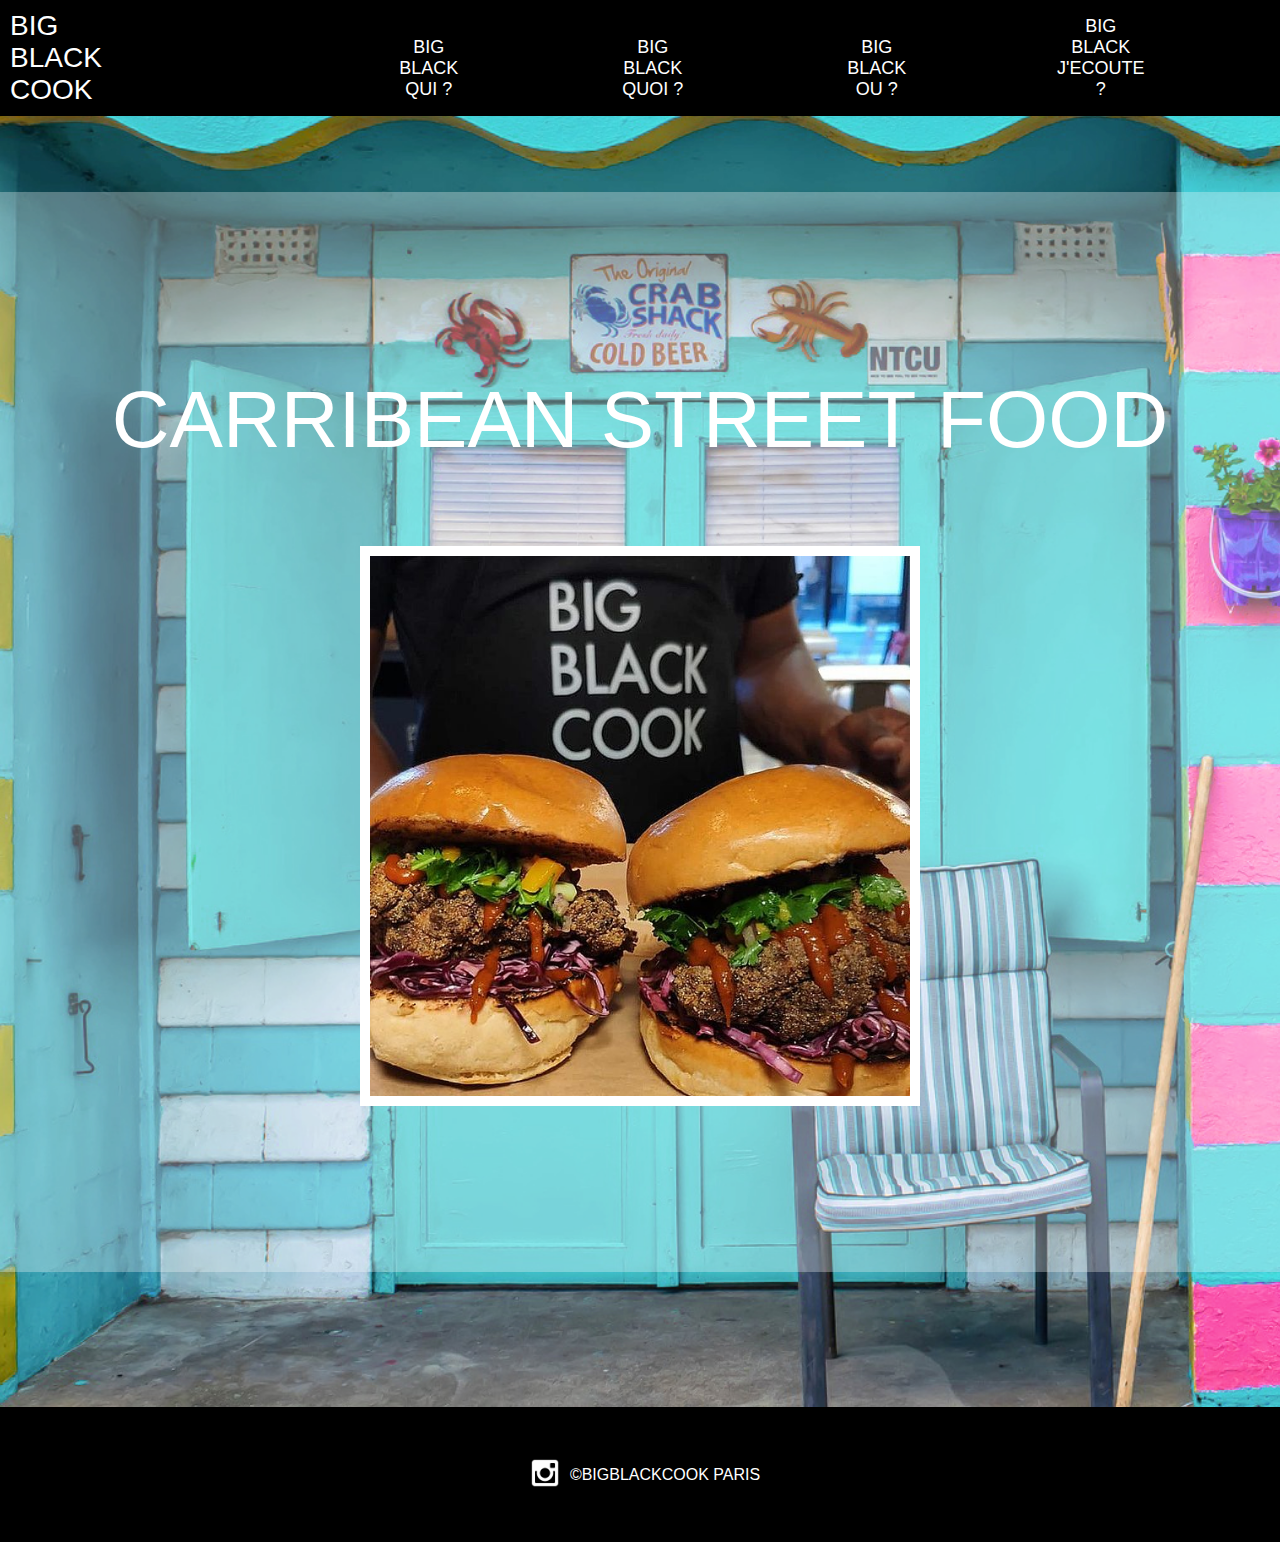
<file: index.html>
<!DOCTYPE html>
<html lang="fr" dir="ltr">
  <head>
    <meta charset="utf-8">
    <meta name="viewport" content="width=device-width", initial-scale="1", user-scalable="0">
    <title>BIG BLACK COOK</title>
    <link rel="stylesheet" href="style.css">

  </head>
  <body>
    <header class="header">


      <div class="header__logo">
          <a href="index.html">BIG<br/>BLACK<br/>COOK</a>
      </div>
      <div class="header__menu">
        <div class="header__menu-element">
          <a href="Bigblackqui.html">BIG BLACK<br/>QUI ?</a>
        </div>
        <div class="header__menu-element">
          <a href="Bigblackquoi.html">BIG BLACK<br/>QUOI ?</a>
        </div>
        <div class="header__menu-element">
          <a href="Bigblackou.html">BIG BLACK<br/>OU ?</a>
        </div>
        <div class="header__menu-element">
          <a href="Bigblackjecoute.html">BIG BLACK<br/>J'ECOUTE ?</a>
        </div>
    </header>
      <main class="index">
          <p>CARRIBEAN STREET FOOD</p>
          <img src="images/photo1.jpg" alt="Photo du chef avec deux burgers">
      </main>


    <footer>
        <p>©BIGBLACKCOOK PARIS</p>
        <a href="#"><img src="images/Instagram.png" alt="logo instagram"></a>
    </footer>

  </body>
</html>
</file>
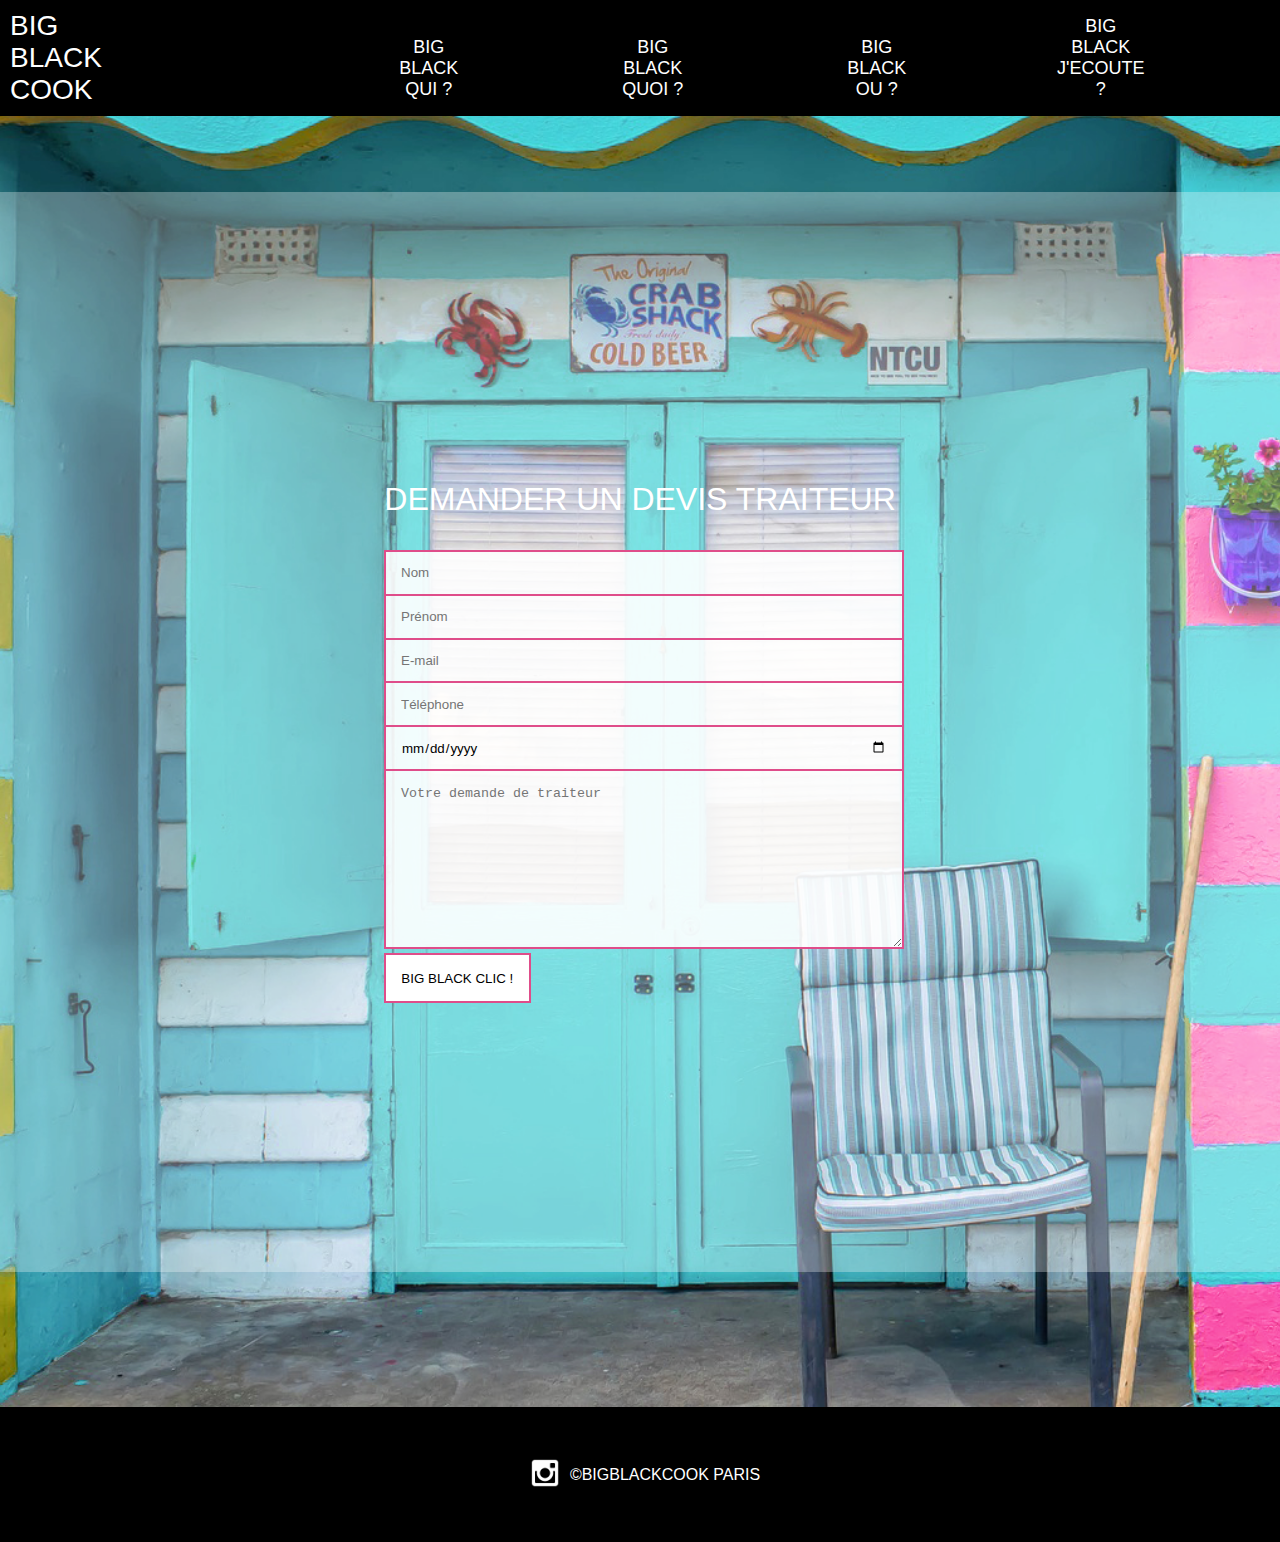
<file: Bigblackjecoute.html>
<!DOCTYPE html>
<html lang="fr" dir="ltr">
  <head>
    <meta charset="utf-8">
    <meta name="viewport" content="width=device-width", initial-scale="1", user-scalable="0">
    <title>BIG BLACK COOK</title>
    <link rel="stylesheet" href="style.css">
  </head>
  <body>
    <header class="header">
      <div class="header__logo">
          <a href="index.html">BIG BLACK COOK</a>
      </div>
      <div class="header__menu">
        <div class="header__menu-element">
          <a href="Bigblackqui.html">BIG BLACK QUI ?</a>
        </div>
        <div class="header__menu-element">
          <a href="Bigblackquoi.html">BIG BLACK QUOI ?</a>
        </div>
        <div class="header__menu-element">
          <a href="Bigblackou.html">BIG BLACK OU ?</a>
        </div>
        <div class="header__menu-element">
          <a href="Bigblackjecoute.html">BIG BLACK J'ECOUTE ?</a>
        </div>
    </header>
    <div class="fond">
      <div class="container">
        <p>DEMANDER UN DEVIS TRAITEUR</p>
        <form action="/action_page.php">
          <input type="text" class="input" name="nom" placeholder="Nom">
          <input type="text" class="input" name="prenom" placeholder="Prénom">
          <input type="text" class="input" name="email" placeholder="E-mail">
          <input type="tel" class="input" name="telephone" placeholder="Téléphone">
          <input type="date" class="input" name="date" placeholder="date">
          <textarea id="demande_traiteur" name="demande_traiteur" placeholder="Votre demande de traiteur"></textarea>            <input class="submit" type="submit" value="BIG BLACK CLIC !">
          </form>
    </div>
  </div>
    <footer>
      <p>©BIGBLACKCOOK PARIS</p>
      <a href="#"><img src="images/Instagram.png" alt="logo instagram"></a>
    </footer>
  </body>
</html>
</file>
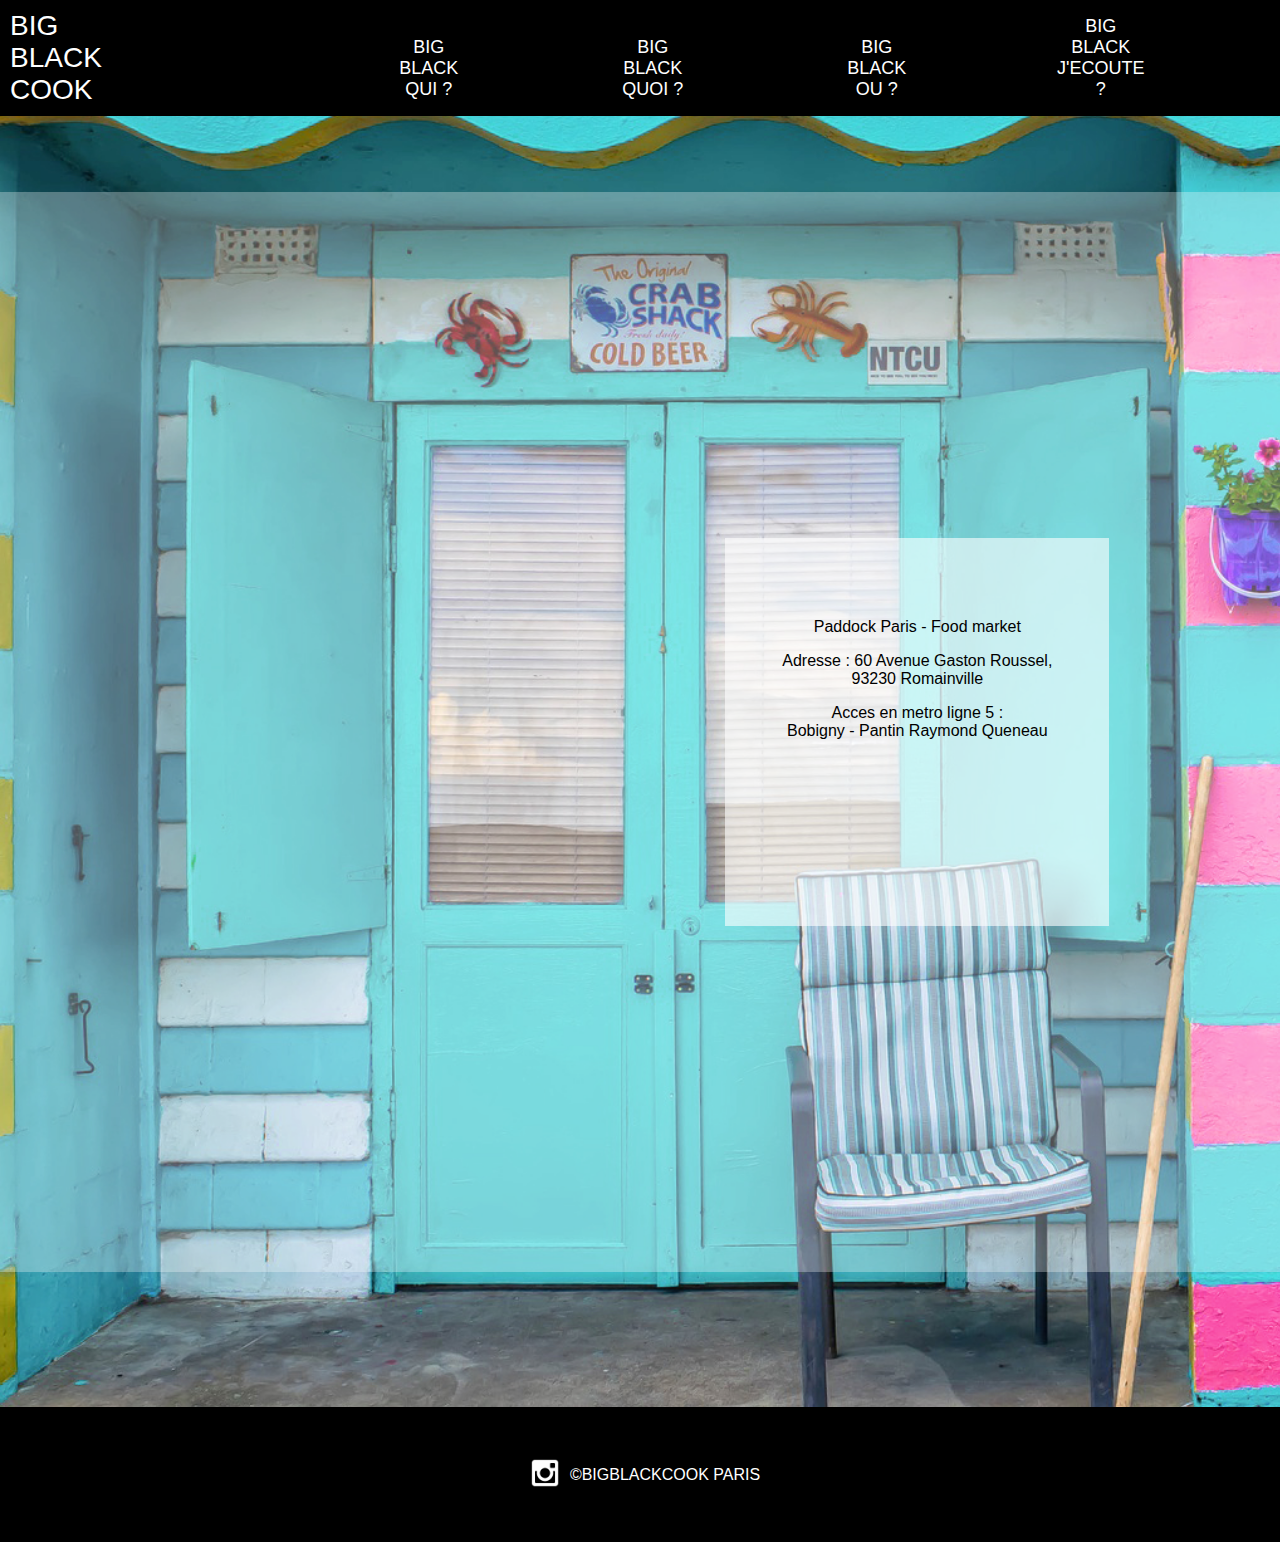
<file: Bigblackou.html>
<!DOCTYPE html>
<html lang="fr" dir="ltr">
  <head>
    <meta charset="utf-8">
    <meta name="viewport" content="width=device-width", initial-scale="1", user-scalable="0">
    <title>BIG BLACK COOK</title>
    <link rel="stylesheet" href="style.css">
  </head>
  <body>
    <header class="header">
      <div class="header__logo">
          <a href="index.html">BIG BLACK COOK</a>
      </div>
      <div class="header__menu">
        <div class="header__menu-element">
          <a href="Bigblackqui.html">BIG BLACK QUI ?</a>
        </div>
        <div class="header__menu-element">
          <a href="Bigblackquoi.html">BIG BLACK QUOI ?</a>
        </div>
        <div class="header__menu-element">
          <a href="Bigblackou.html">BIG BLACK OU ?</a>
        </div>
        <div class="header__menu-element">
          <a href="Bigblackjecoute.html">BIG BLACK J'ECOUTE ?</a>
        </div>
    </header>
    <div class="ou">

      <iframe src="https://www.google.com/maps/embed?pb=!1m18!1m12!1m3!1d2623.086156850323!2d2.427904950805311!3d48.89469517918935!2m3!1f0!2f0!3f0!3m2!1i1024!2i768!4f13.1!3m3!1m2!1s0x47e66d1d88165a2f%3A0x10e2f3992d7fd348!2s60%20Avenue%20Gaston%20Roussel%2C%2093230%20Romainville!5e0!3m2!1sfr!2sfr!4v1615800643621!5m2!1sfr!2sfr"  style="border:0;" allowfullscreen="" loading="lazy"></iframe>

      <div class="contact">
          <p>Paddock Paris - Food market</p>
          <p>Adresse : 60 Avenue Gaston Roussel,<br>93230 Romainville</p>
          <p>Acces en metro ligne 5 : <br>Bobigny - Pantin Raymond Queneau</p>
      </div>
    </div>
    <footer>
      <p>©BIGBLACKCOOK PARIS</p>
      <a href="#"><img src="images/Instagram.png" alt="logo instagram"></a>
    </footer>
  </body>
</html>
</file>
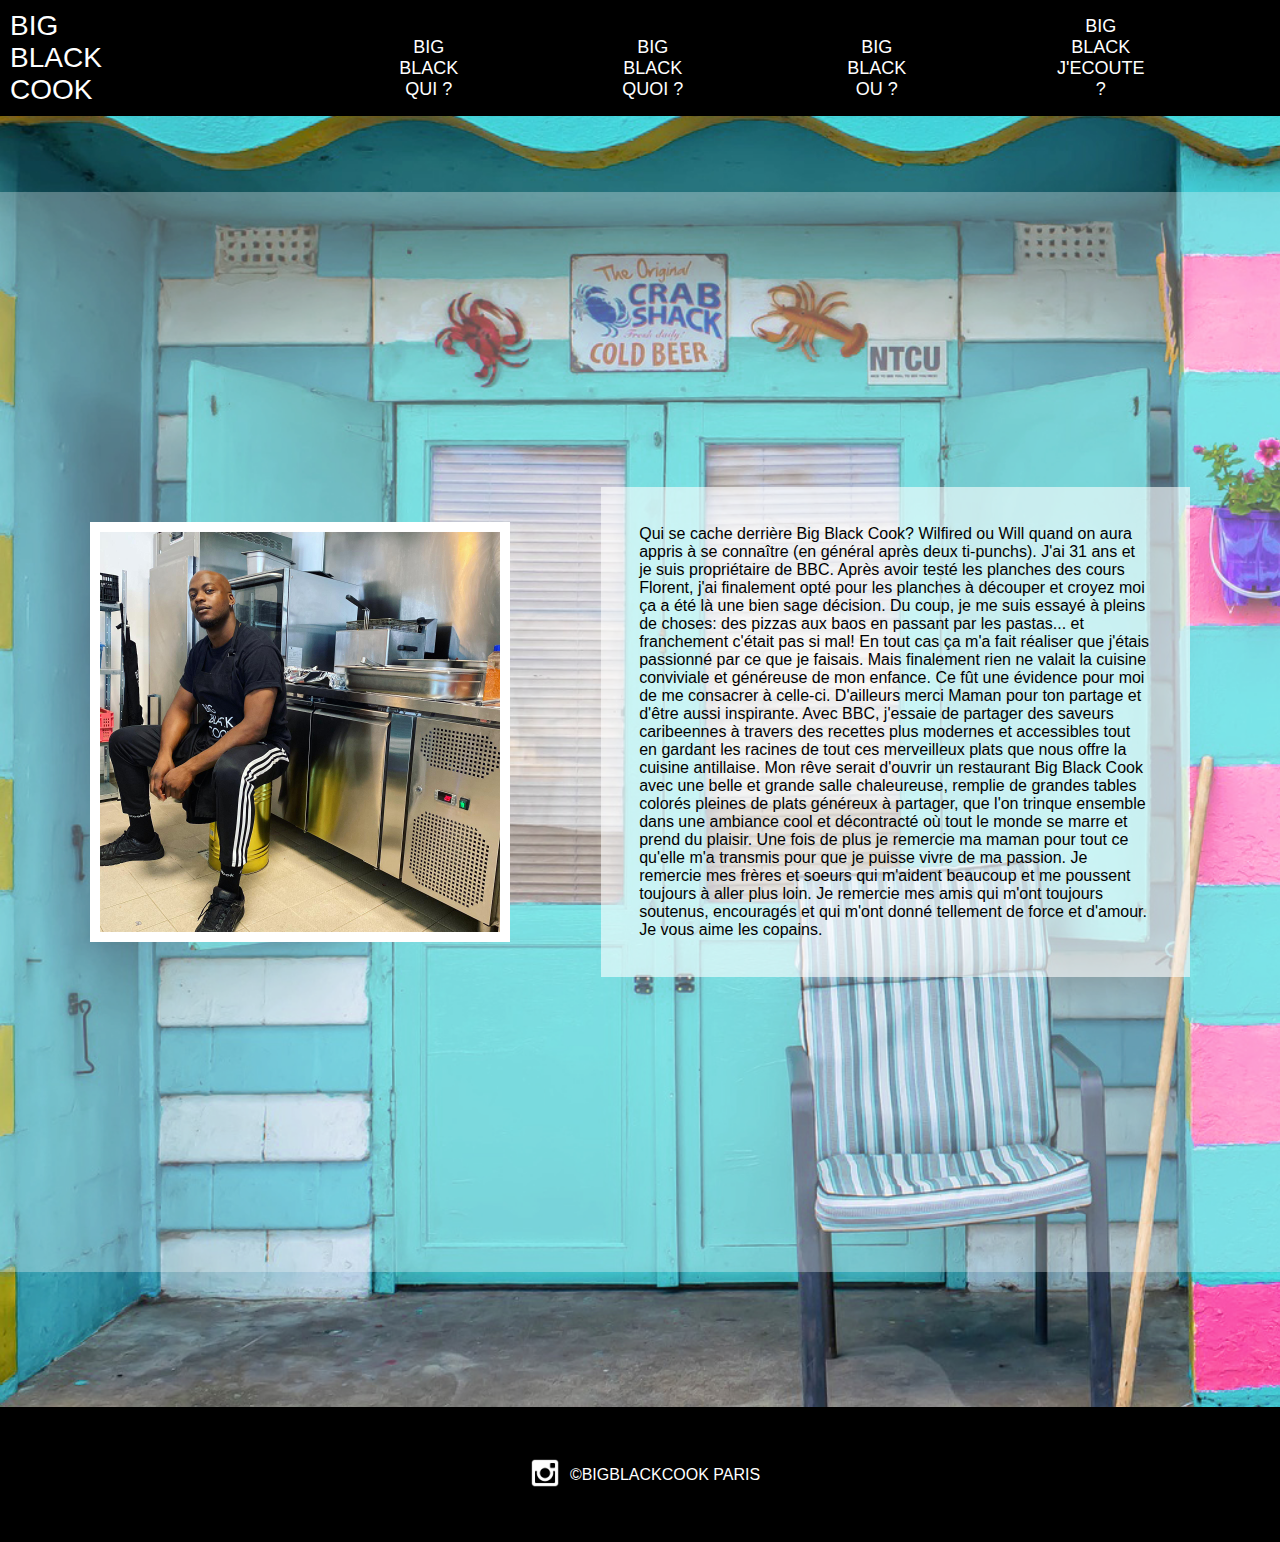
<file: Bigblackqui.html>
<!DOCTYPE html>
<html lang="fr" dir="ltr">
  <head>
    <meta charset="utf-8">
    <meta name="viewport" content="width=device-width", initial-scale="1", user-scalable="0">
    <title>BIG BLACK COOK</title>
    <link rel="stylesheet" href="style.css">
  </head>
  <body>
    <header class="header">
      <div class="header__logo">
          <a href="index.html">BIG BLACK COOK</a>
      </div>
      <div class="header__menu">
        <div class="header__menu-element">
          <a href="Bigblackqui.html">BIG BLACK QUI ?</a>
        </div>
        <div class="header__menu-element">
          <a href="Bigblackquoi.html">BIG BLACK QUOI ?</a>
        </div>
        <div class="header__menu-element">
          <a href="Bigblackou.html">BIG BLACK OU ?</a>
        </div>
        <div class="header__menu-element">
          <a href="Bigblackjecoute.html">BIG BLACK J'ECOUTE ?</a>
        </div>
    </header>
    <div class="article">
      <img src="images/Wilfired.jpg" alt="Wilfried Dinal">
      <div class="texte">Qui se cache derrière Big Black Cook?
      Wilfired ou Will quand on aura appris à se connaître (en général après deux ti-punchs).
      J'ai 31 ans et je suis propriétaire de BBC.
      Après avoir testé les planches des cours Florent, j'ai finalement opté pour les planches à découper et croyez moi ça a été là une bien sage décision.
      Du coup, je me suis essayé à pleins de choses: des pizzas aux baos en passant par les pastas... et franchement c'était pas si mal!
      En tout cas ça m'a fait réaliser que j'étais passionné par ce que je faisais.
      Mais finalement rien ne valait la cuisine conviviale et généreuse de mon enfance. Ce fût une évidence pour moi de me consacrer à celle-ci.
      D'ailleurs merci Maman pour ton partage et d'être aussi inspirante.
      Avec BBC, j'essaie de partager des saveurs caribeennes à travers des recettes plus modernes et accessibles tout en gardant les racines de tout ces merveilleux plats que nous offre la cuisine antillaise.
      Mon rêve serait d'ouvrir un restaurant Big Black Cook avec une belle et grande salle chaleureuse, remplie de grandes tables colorés pleines de plats généreux à partager, que l'on trinque ensemble
      dans une ambiance cool et décontracté où tout le monde se marre et prend du plaisir.
      Une fois de plus je remercie ma maman pour tout ce qu'elle m'a transmis pour que je puisse vivre de ma passion.
      Je remercie mes frères et soeurs qui m'aident beaucoup et me poussent toujours à aller plus loin.
      Je remercie mes amis qui m'ont toujours soutenus, encouragés et qui m'ont donné tellement de force et d'amour. Je vous aime les copains.</div>
    </div>


    <footer>
        <p>©BIGBLACKCOOK PARIS</p>
        <a href="#"><img src="images/Instagram.png" alt="logo instagram"></a>
    </footer>

  </body>
</html>
</file>
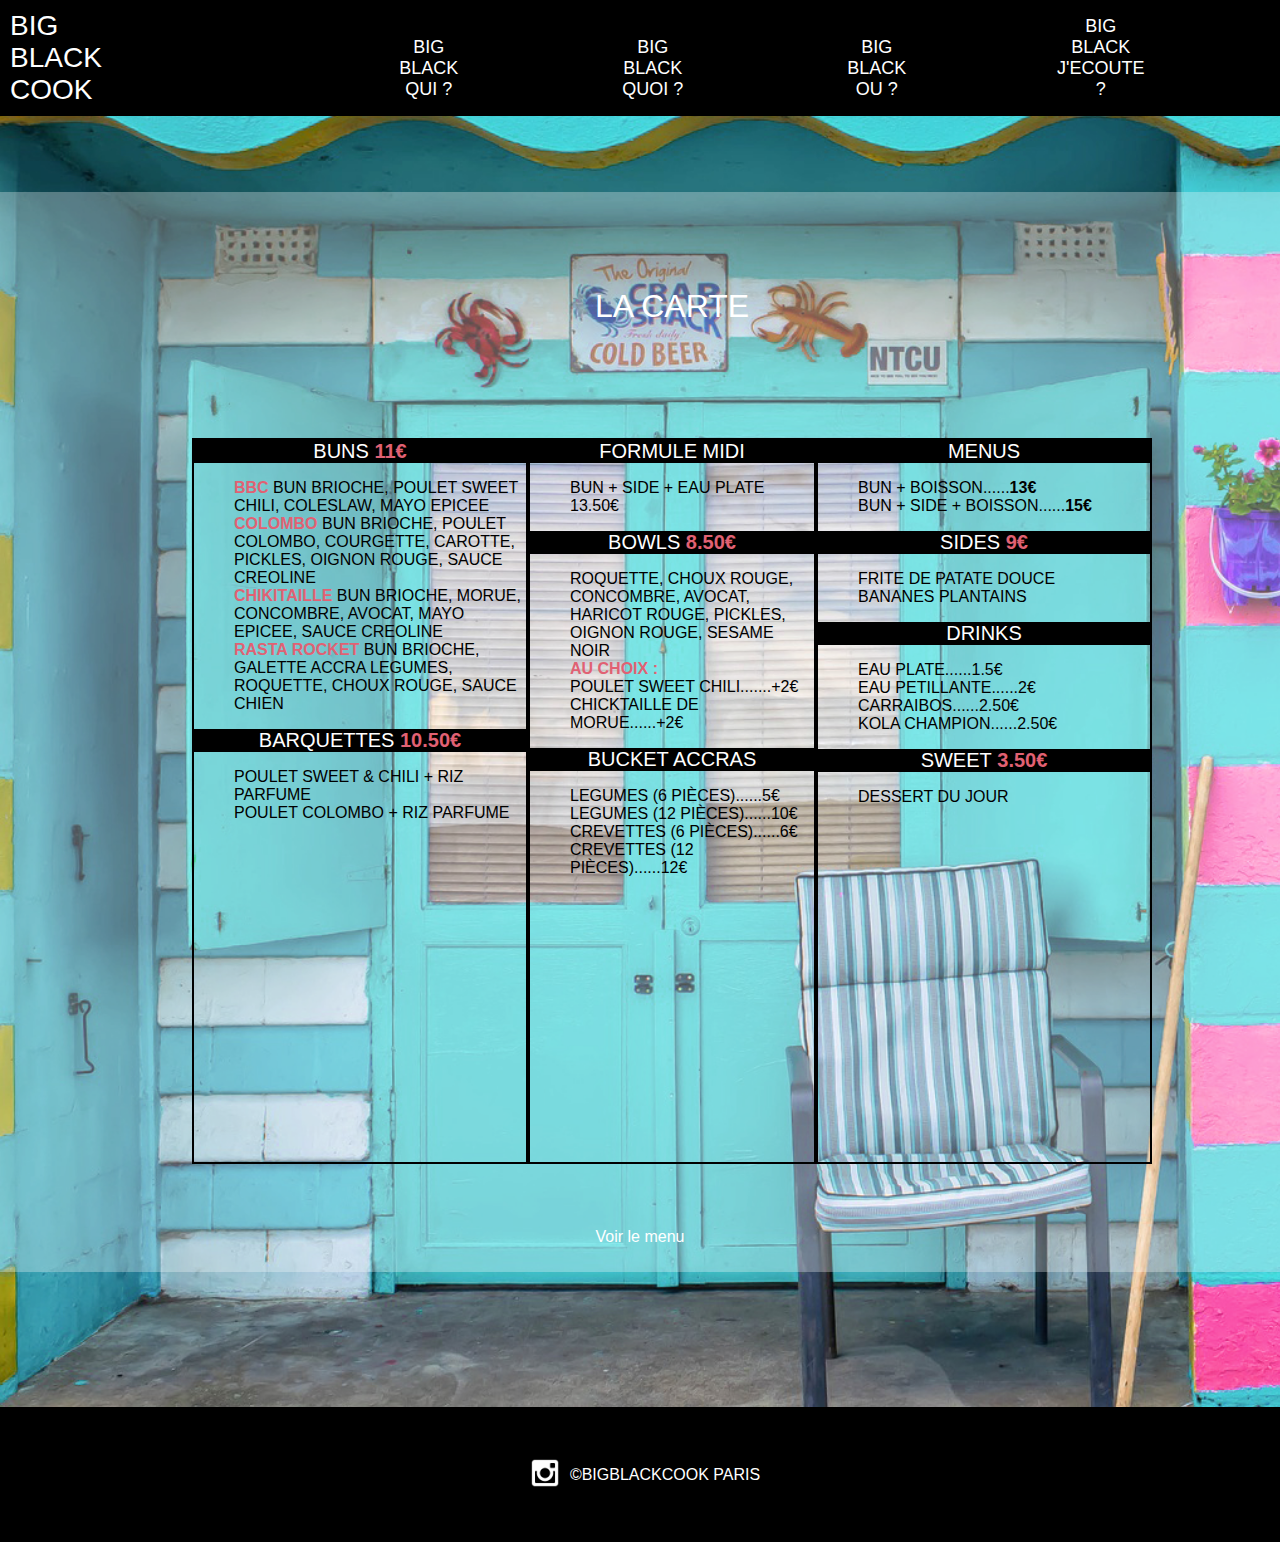
<file: Bigblackquoi.html>
<!DOCTYPE html>
<html lang="fr" dir="ltr">
  <head>
    <meta charset="utf-8">
    <meta name="viewport" content="width=device-width", initial-scale="1", user-scalable="0">
    <title>BIG BLACK COOK</title>
    <link rel="stylesheet" href="style.css">
    <style>
       a { color: white;
       text-decoration: none;}
       a:hover {color: rgb(223, 77, 138);}
    </style>
  </head>
  <body>
    <header class="header">
      <div class="header__logo">
          <a href="index.html">BIG BLACK COOK</a>
      </div>
      <div class="header__menu">
        <div class="header__menu-element">
          <a href="Bigblackqui.html">BIG BLACK QUI ?</a>
        </div>
        <div class="header__menu-element">
          <a href="Bigblackquoi.html">BIG BLACK QUOI ?</a>
        </div>
        <div class="header__menu-element">
          <a href="Bigblackou.html">BIG BLACK OU ?</a>
        </div>
        <div class="header__menu-element">
          <a href="Bigblackjecoute.html">BIG BLACK J'ECOUTE ?</a>
        </div>
    </header>
    <div class="quoi">
      <div id="grid">
        <div class="row1">
          <p>LA CARTE</p>
        </div><!-- row1 -->
          <div class="colonne1">
          <div class="titres">BUNS<span style="color:#e16173;font-weight:bolder"> 11€</span></div>
            <ul>
              <li><span style="color:#e16173;font-weight:bolder">BBC</span> BUN BRIOCHE, POULET SWEET CHILI, COLESLAW, MAYO EPICEE</li>
              <li><span style="color:#e16173;font-weight:bolder">COLOMBO</span> BUN BRIOCHE, POULET COLOMBO, COURGETTE, CAROTTE, PICKLES, OIGNON ROUGE, SAUCE CREOLINE</li>
              <li><span style="color:#e16173;font-weight:bolder">CHIKITAILLE</span> BUN BRIOCHE, MORUE, CONCOMBRE, AVOCAT, MAYO EPICEE, SAUCE CREOLINE</li>
              <li><span style="color:#e16173;font-weight:bolder">RASTA ROCKET</span> BUN BRIOCHE, GALETTE ACCRA LEGUMES, ROQUETTE, CHOUX ROUGE, SAUCE CHIEN</li>
            </ul>
            <div class="titres">BARQUETTES<span style="color:#e16173;font-weight:bolder"> 10.50€</span></div>
              <ul>
                <li>POULET SWEET & CHILI + RIZ PARFUME</li>
                <li>POULET COLOMBO + RIZ PARFUME</li>
              </ul>
        </div><!-- colonne1 -->
        <div class="colonne2">
          <div class="titres">FORMULE MIDI</div>
          <ul>
            <li>BUN + SIDE + EAU PLATE 13.50€</li>
          </ul>
          <div class="titres">BOWLS<span style="color:#e16173;font-weight:bolder"> 8.50€</span></div>
            <ul>
              <li>ROQUETTE, CHOUX ROUGE, CONCOMBRE, AVOCAT, HARICOT ROUGE, PICKLES, OIGNON ROUGE, SESAME NOIR</li>
              <li><span style="color:#e16173;font-weight:bolder">AU CHOIX :</span></li>
              <li>POULET SWEET CHILI.......+2€</li>
              <li>CHICKTAILLE DE MORUE......+2€</li>
            </ul>
          <div class="titres">BUCKET ACCRAS</div>
            <ul>
              <li>LEGUMES (6 PIÈCES)......5€</li>
              <li>LEGUMES (12 PIÈCES)......10€</li>
              <li>CREVETTES (6 PIÈCES)......6€</li>
              <li>CREVETTES (12 PIÈCES)......12€</li>
            </ul>
        </div><!-- bowls-->
        <div class="colonne3">
          <div class="titres">MENUS</div>
          <ul>
            <li>BUN + BOISSON......<span style="font-weight:bolder">13€</span></li>
            <li>BUN + SIDE + BOISSON......<span style="font-weight:bolder">15€</span></li>
          </ul>
          <div class="titres">SIDES<span style="color:#e16173;font-weight:bolder"> 9€</span></div>
          <ul>
            <li>FRITE DE PATATE DOUCE</li>
            <li>BANANES PLANTAINS</li>
          </ul>
          <div class="titres">DRINKS</div>
          <ul>
            <li>EAU PLATE......1.5€</li>
            <li>EAU PETILLANTE......2€</li>
            <li>CARRAIBOS......2.50€</li>
            <li>KOLA CHAMPION......2.50€</li>
          </ul>
          <div class="titres">SWEET<span style="color:#e16173;font-weight:bolder"> 3.50€</span></div>
          <ul>
            <li>DESSERT DU JOUR</li>
          </ul>
        </div><!-- sides -->
      </div><!-- grid -->
      <a href="images/MENU.jpg">Voir le menu</a>
    </div>
    <footer>
      <p>©BIGBLACKCOOK PARIS</p>
      <a href="#"><img src="images/Instagram.png" alt="logo instagram"></a>
    </footer>
  </body>
</html>
</file>
<file: style.css>
body {
  margin: 0;
  width: 100%;
  height: 150vh;
  background-image: url("images/beach-1494649_1920.jpg");
  background-size: cover;
  background-repeat: no-repeat;
  position: relative;
}
body header {
  background: black;
  color: white;
  font-size: 0;
  position: fixed;
  top: 0;
  left: 0;
  right: 0;
}
body header .header__logo {
  display: inline-block;
  width: 10%;
  margin-right: 20%;
  font-family: "futura", sans-serif;
  padding: 10px;
  box-sizing: border-box;
  font-size: 28px;
  font-weight: 900px;
  vertical-align: middle;
}
body header .header__menu {
  width: 70%;
  display: inline-block;
  vertical-align: middle;
  font-size: 0;
}
body header .header__menu-element {
  display: inline-block;
  width: 10%;
  font-size: 18px;
  text-align: center;
  padding-right: 15%;
  font-family: "futura", sans-serif;
}
body header a {
  color: white;
  text-decoration: none;
}
body header a:hover {
  color: #df4d8a;
}
body .index {
  margin-top: 15%;
  margin-bottom: 7%;
  display: flex;
  flex-direction: column;
  justify-content: center;
  align-items: center;
  background-color: rgba(255, 255, 255, 0.3);
  width: 100%;
  height: 80%;
}
body .index p {
  font-family: "futura", sans-serif;
  font-size: 5em;
  color: white;
}
body .index img {
  border: white solid 10px;
  height: 50%;
  margin-bottom: 5%;
}
body .article {
  margin-top: 15%;
  margin-bottom: 7%;
  display: flex;
  justify-content: space-evenly;
  align-items: center;
  background-color: rgba(255, 255, 255, 0.3);
  width: 100%;
  height: 80%;
  font-family: "futura", sans-serif;
  font-size: 1em;
  color: black;
}
body .article img {
  border: white solid 10px;
  height: 400px;
}
body .article .texte {
  width: 40%;
  background-color: rgba(255, 255, 255, 0.6);
  padding: 3%;
}
body .ou {
  margin-top: 15%;
  margin-bottom: 7%;
  display: flex;
  justify-content: space-evenly;
  align-items: center;
  background-color: rgba(255, 255, 255, 0.3);
  width: 100%;
  height: 80%;
}
body .ou iframe {
  height: 50%;
  width: 30%;
}
body .ou .contact {
  font-family: "futura", sans-serif;
  font-size: 1em;
  color: black;
  padding-top: 5%;
  text-align: center;
  width: 30%;
  height: 30%;
  background-color: rgba(255, 255, 255, 0.6);
}
body .fond {
  margin-top: 15%;
  margin-bottom: 7%;
  display: flex;
  flex-direction: column;
  justify-content: center;
  align-items: center;
  background-color: rgba(255, 255, 255, 0.3);
  width: 100%;
  height: 80%;
}
body .container {
  height: 100%;
  width: 40%;
  display: flex;
  flex-direction: column;
  justify-content: center;
  align-items: center;
  padding-bottom: 20%;
}
body .container p {
  font-family: "futura", sans-serif;
  font-size: 2em;
  color: white;
}
body .container .input {
  width: 95%;
  height: 20%;
  padding: 0px 15px 0px 15px;
  background: rgba(255, 255, 255, 0.9);
  border: solid 2px #df4d8a;
  border-bottom: none;
  outline: none;
  color: black;
  font-family: "futura", sans-serif;
}
body .container textarea {
  width: 95%;
  height: 70%;
  padding: 15px;
  background: rgba(255, 255, 255, 0.9);
  outline: none;
  border: solid 2px #df4d8a;
}
body .container .submit {
  padding: 3%;
  color: black;
  font-family: "futura", sans-serif;
  background-color: white;
  cursor: pointer;
  border: solid 2px #df4d8a;
}
body .container .submit:hover {
  background-color: #df4d8a;
}
body #grid {
  padding-top: 5%;
  padding-left: 15%;
  padding-right: 10%;
  padding-bottom: 5%;
  display: grid;
  height: 100%;
  width: 75%;
  grid-template-columns: 35% 30% 35%;
  grid-template-rows: 20% 80%;
  grid-template-areas: "row1 row1 row1" "colonne1 colonne2 colonne3";
}
body .quoi {
  margin-top: 15%;
  margin-bottom: 7%;
  display: flex;
  flex-direction: column;
  justify-content: center;
  align-items: center;
  background-color: rgba(255, 255, 255, 0.3);
  width: 100%;
  height: 80%;
  font-family: "futura", sans-serif;
  font-size: 1em;
  color: black;
}
body .quoi p {
  font-family: "futura", sans-serif;
  font-size: 2em;
  color: white;
  text-align: center;
}
body .quoi a {
  display: flex;
  justify-content: center;
  align-items: center;
  padding-bottom: 2%;
}
body li {
  list-style-type: none;
}
body .row1 {
  grid-area: row1;
}
body .titres {
  background-color: black;
  color: white;
  font-size: 20px;
  text-align: center;
}
body .colonne1 {
  border: 2px solid black;
  padding: O;
}
body .colonne2 {
  border: 2px solid black;
}
body .colonne3 {
  border: 2px solid black;
}
body footer {
  height: 10%;
  width: 100%;
  bottom: 0;
  background-color: black;
  position: absolute;
  display: flex;
  flex-direction: row-reverse;
  justify-content: center;
  align-items: center;
}
body footer p {
  font-family: "futura", sans-serif;
  color: white;
}
body footer img {
  height: 50px;
}

@media screen and (max-width: 767px) {
  body {
    display: flex;
    flex-direction: column;
    flex-wrap: wrap;
    justify-content: center;
    align-items: center;
  }
  body .index {
    background-color: inherit;
    margin: 0;
  }
  body .index p {
    font-size: 1em;
  }
  body .index img {
    height: 20%;
  }
  body .article {
    background-color: inherit;
    flex-direction: column;
    justify-content: center;
    margin-top: 30%;
    font-size: 0.7em;
    width: 100%;
    padding-bottom: 3%;
  }
  body .article img {
    height: 30%;
  }
  body .article .texte {
    background-color: rgba(255, 255, 255, 0.9);
    margin-top: 5%;
    width: 80%;
    padding: 2%;
  }
  body .quoi {
    font-size: 60%;
  }
  body .quoi .titres {
    font-size: 80%;
  }
  body .quoi a {
    padding-bottom: 15%;
  }
  body .quoi #grid {
    display: block;
  }
  body .ou {
    background-color: inherit;
    flex-direction: column-reverse;
    justify-content: space-evenly;
  }
  body .ou iframe {
    height: 50%;
    width: 80%;
  }
  body .ou .contact {
    background-color: rgba(255, 255, 255, 0.9);
    width: 80%;
    padding-top: 15%;
  }
  body .fond {
    background-color: inherit;
  }
  body .fond .container {
    width: 70%;
  }
  body .fond .container p {
    font-size: 100%;
    text-align: center;
  }
  body footer {
    bottom: 0;
    height: 5%;
    width: 100%;
  }
}

/*# sourceMappingURL=style.css.map */
</file>
